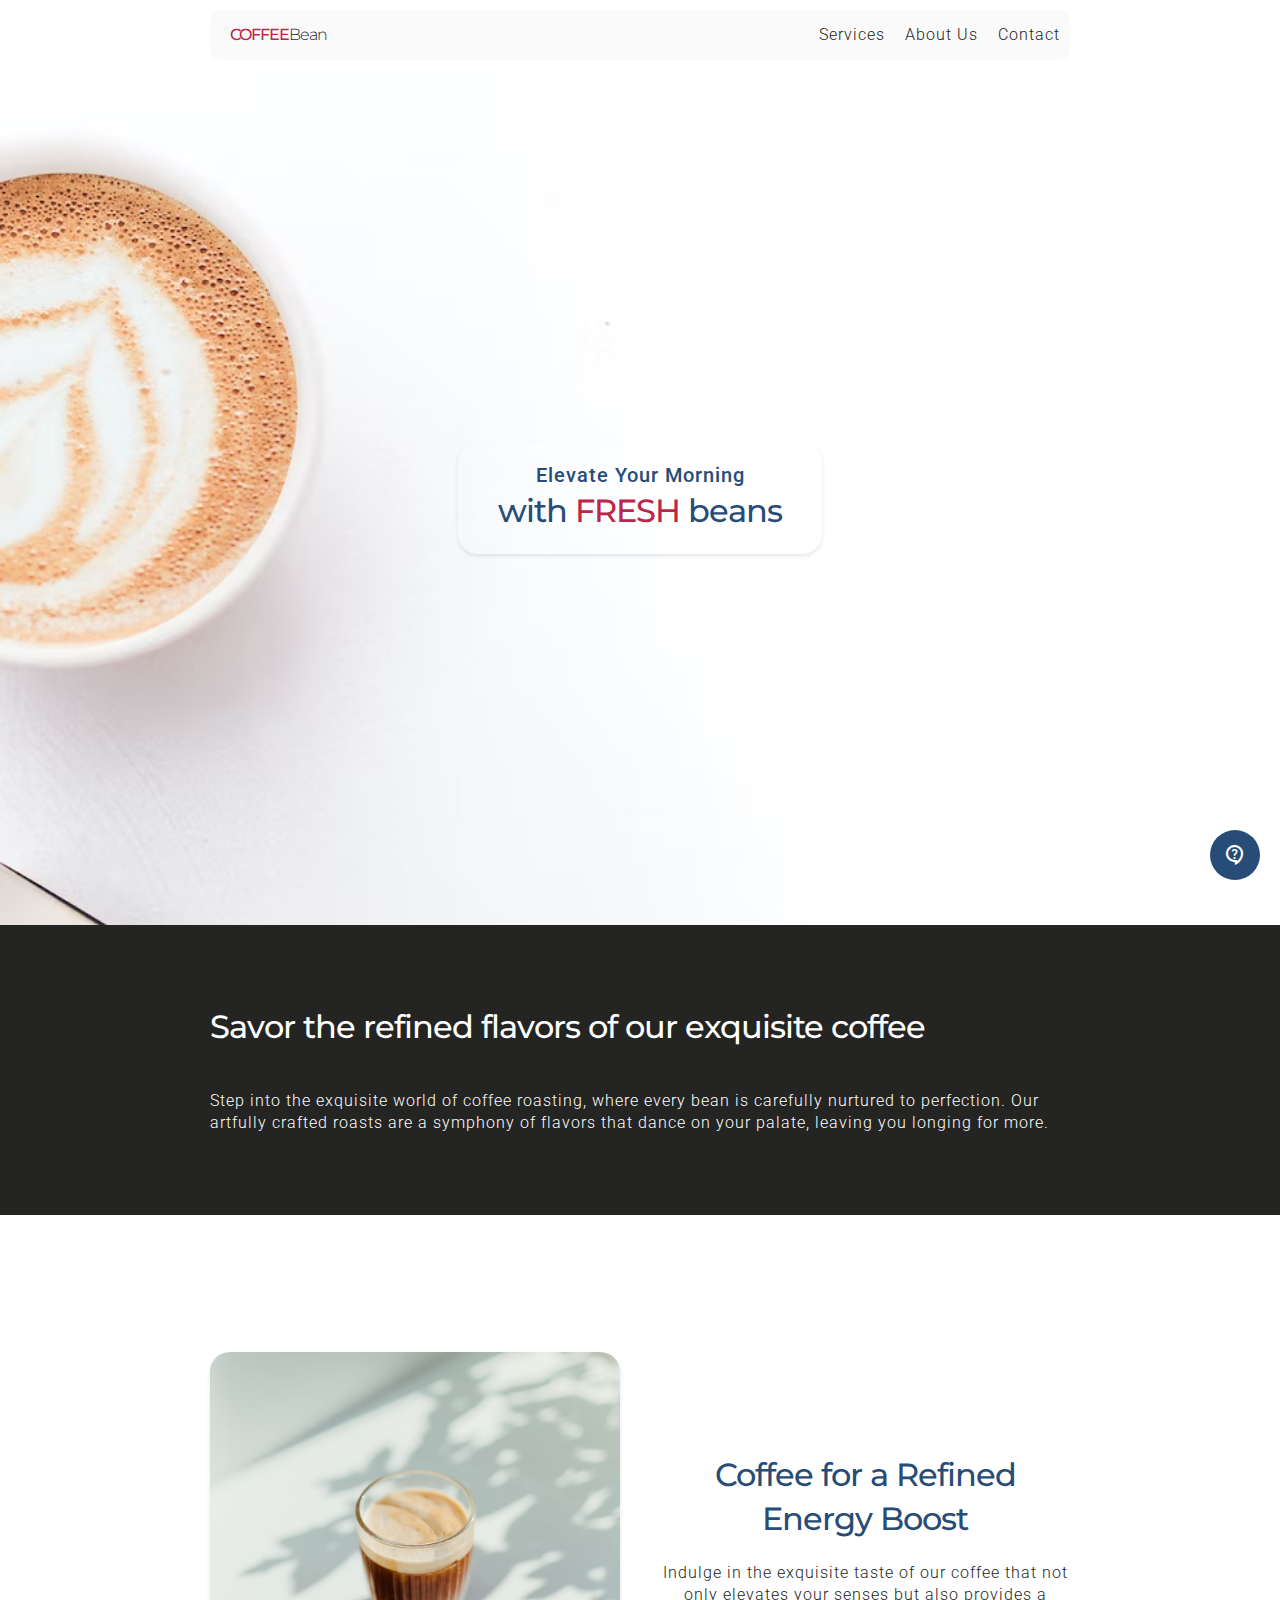
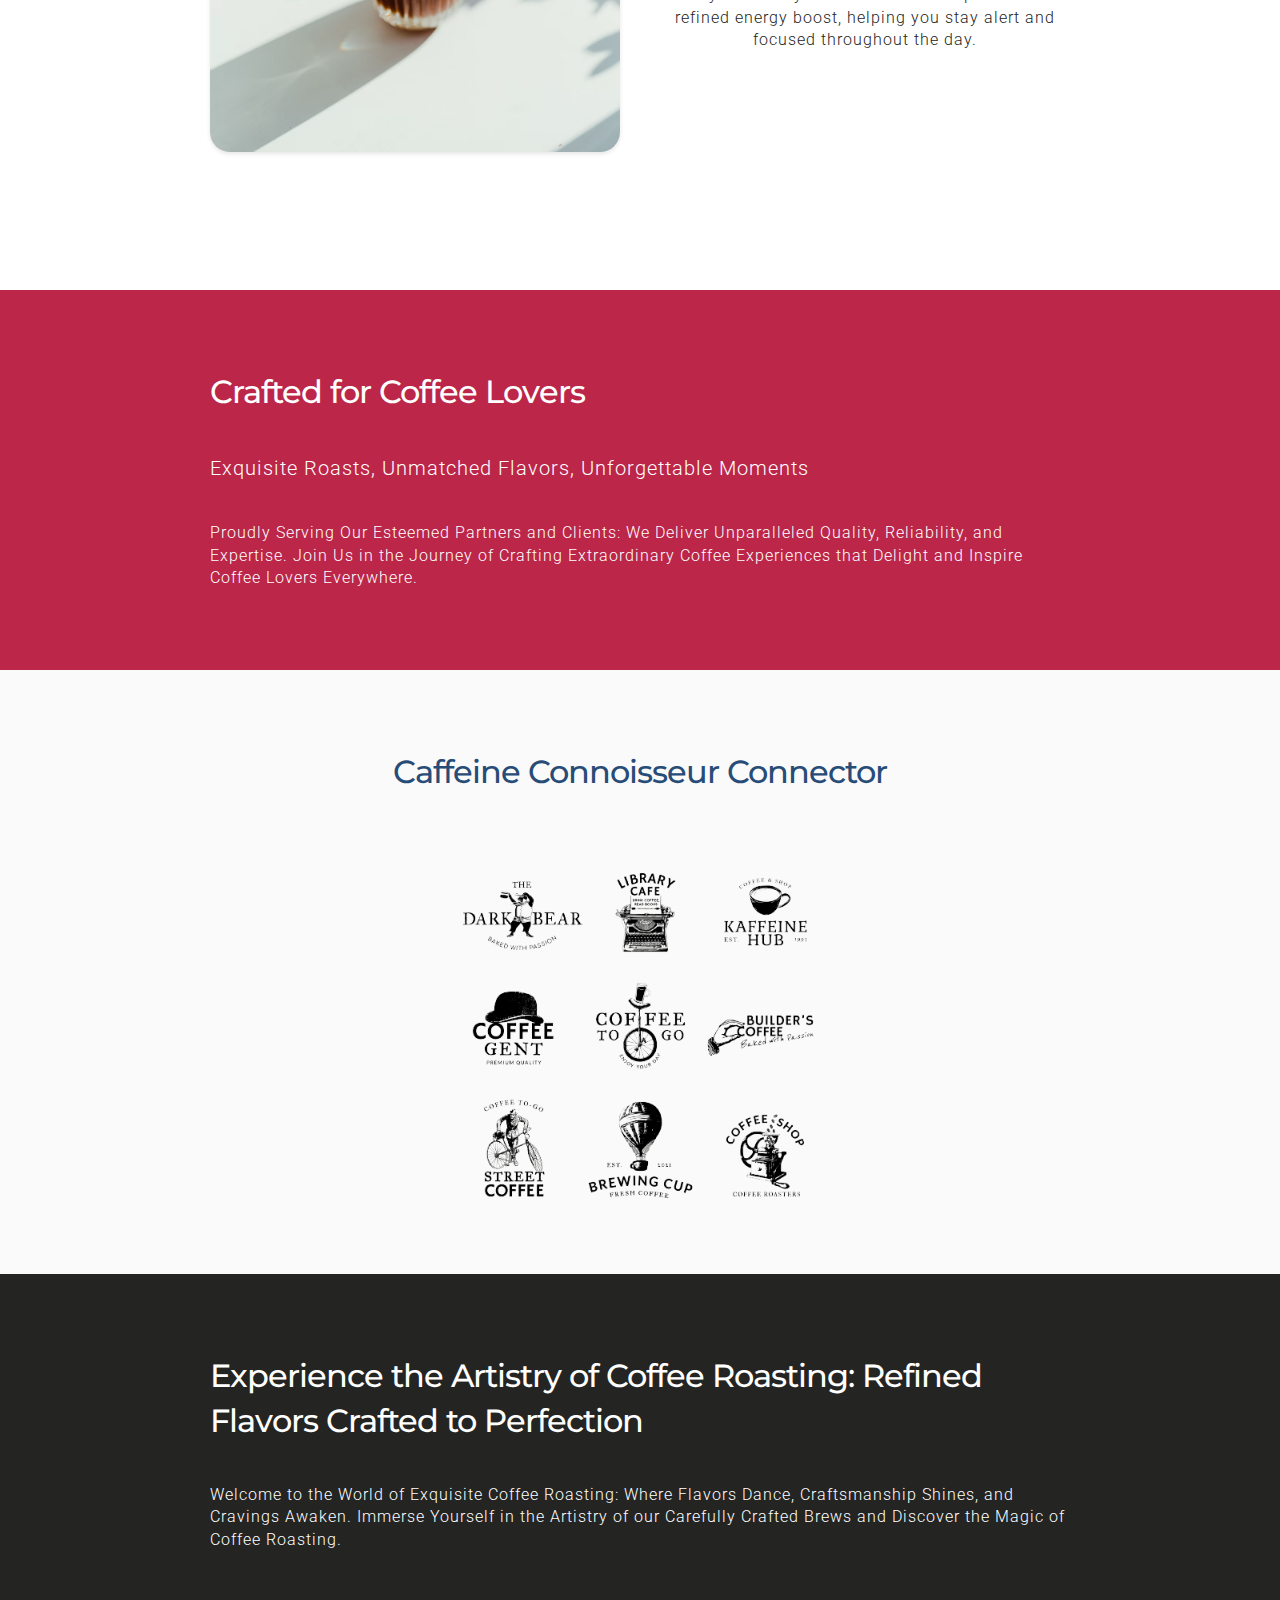
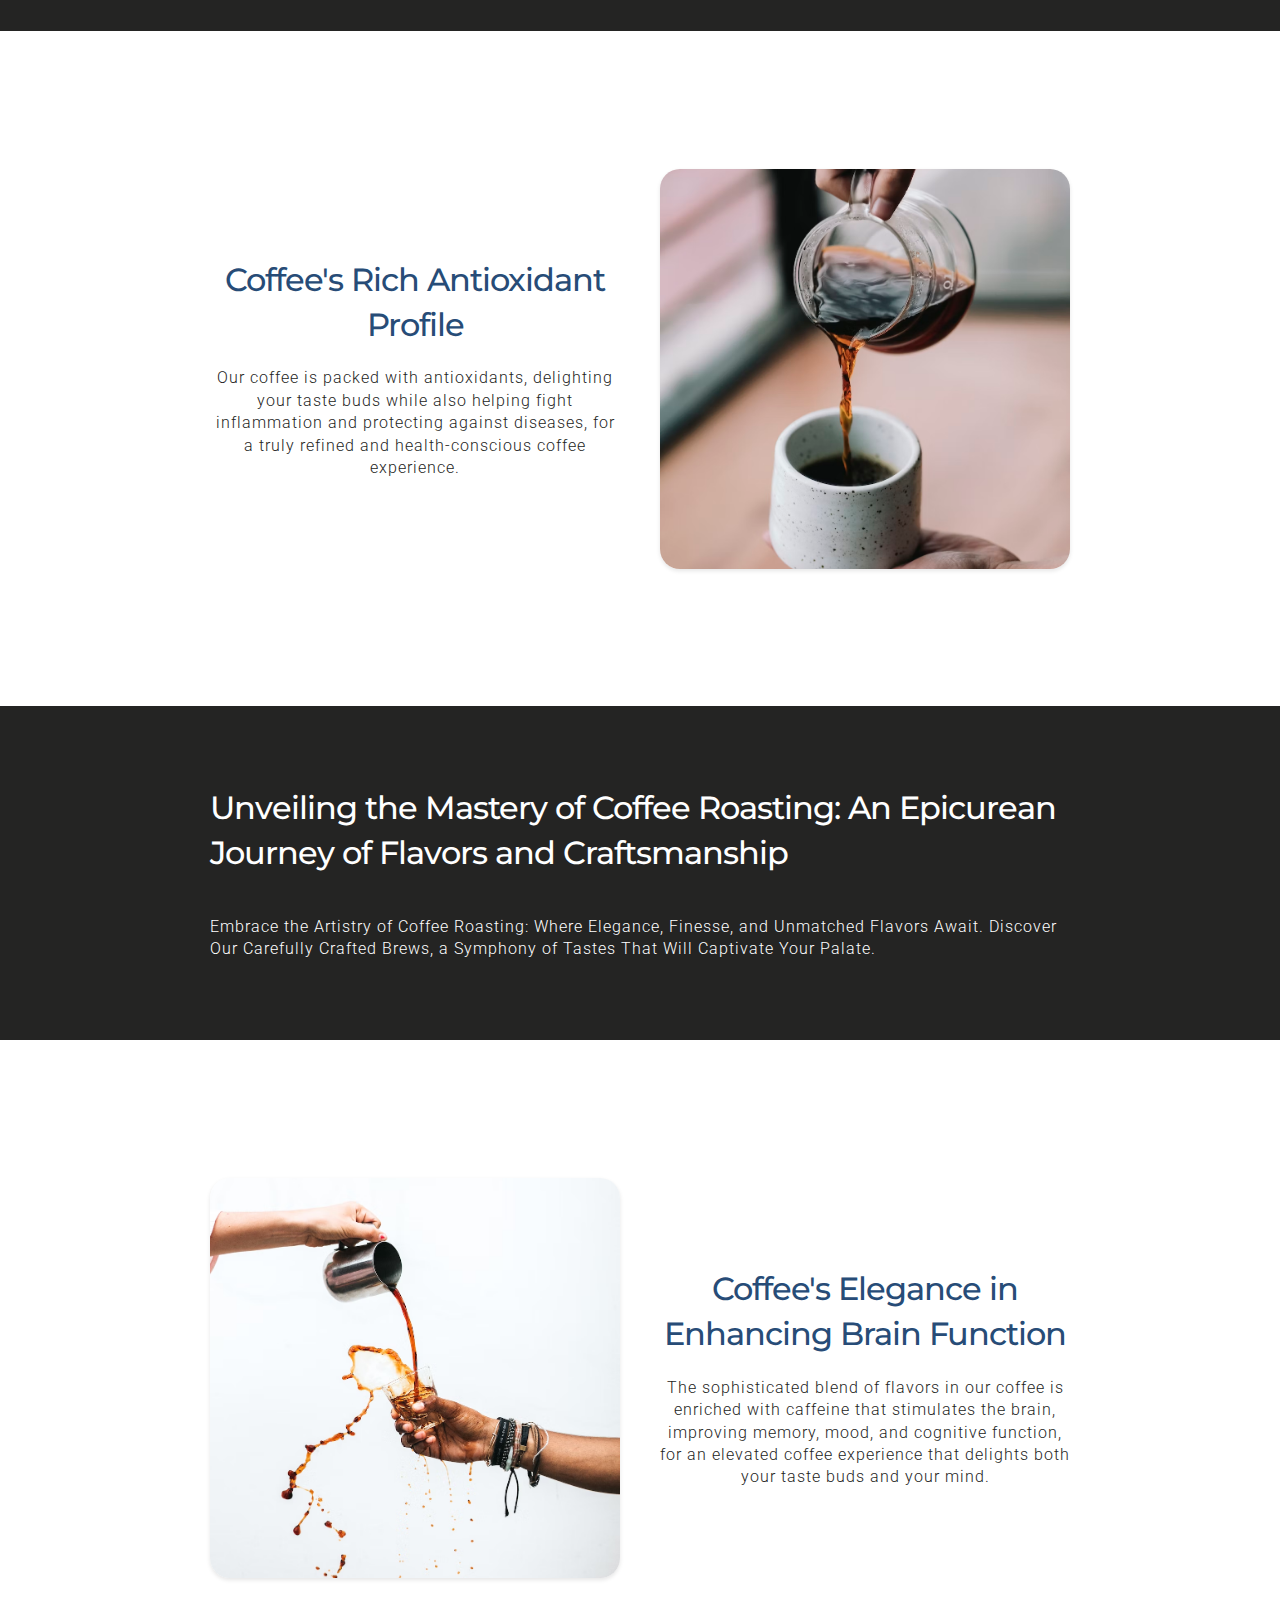
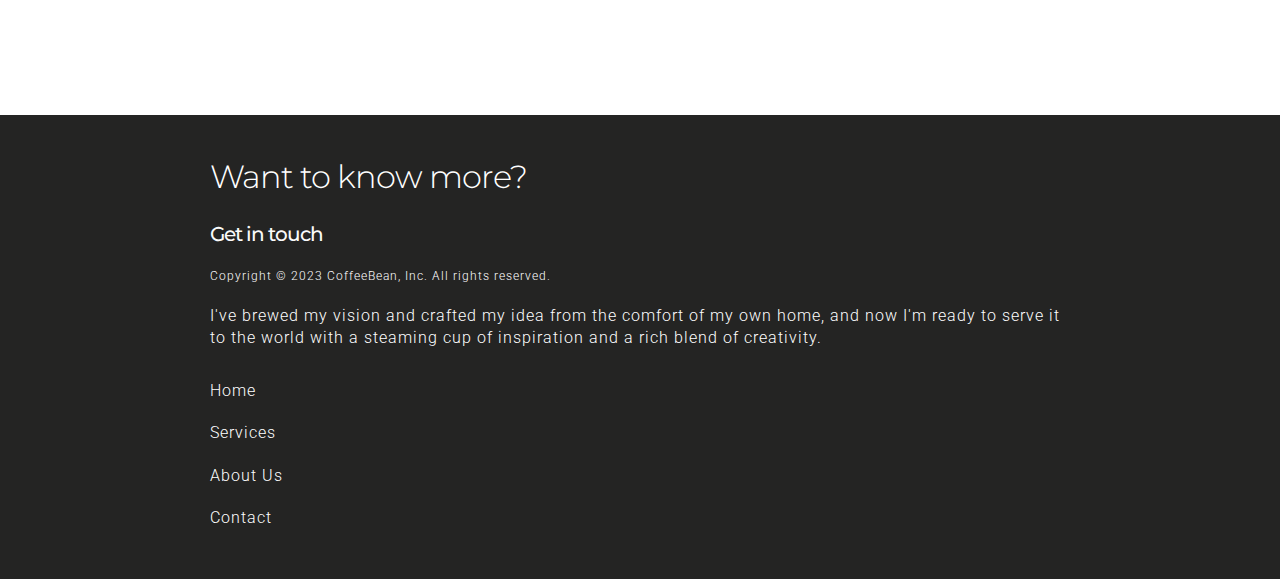
<file: index.html>
<!DOCTYPE html>
<html lang="en">
  <head>
    <meta charset="UTF-8" />
    <meta http-equiv="X-UA-Compatible" content="IE=edge" />
    <meta name="viewport" content="width=device-width, initial-scale=1.0" />
    <title>Home | CoffeeBean</title>
    <link rel="stylesheet" href="./assets/css/app.css" />
    <link
      rel="stylesheet"
      href="https://fonts.googleapis.com/css2?family=Material+Symbols+Outlined:opsz,wght,FILL,GRAD@48,400,0,0"
    />
  </head>
  <body class="font-body font-size-md bg-light color-black relative">
    <!-- Top Navigation - Sticky component -->
    <div class="w-100 bg-light nav-wrapper py-10">
      <div class="card relative h-100 max-width m-auto d-flex justify-between bg-white">
        <!-- TODO: replace this with a proper logo -->
        <a href="/" class="d-flex self-center pl-20 font-special font-size-xs">
          <h1><span class="color-warning uppercase bold">Coffee</span>Bean</h1>
        </a>
        <nav class="desktop-visible nav-container self-center">
          <ul class="nav-list d-flex flex-row">
            <li class="px-10"><a href="./services.html">Services</a></li>
            <li class="px-10"><a href="./about.html">About Us</a></li>
            <li class="px-10"><a href="./contact.html">Contact</a></li>
          </ul>
        </nav>
        <nav class="mobile-visible nav-container self-center">
          <details class="nav-toggle">
            <summary class="nav-toggle-button px-40">
              <span class="material-symbols-outlined">menu</span>
            </summary>
            <ul class="mobile-nav-list nav-list d-flex flex-col bg-white w-100">
              <li class="px-10 py-20 d-flex mr-auto gap-10">
                <span class="material-symbols-outlined">home</span>
                <a href="/">Home</a>
              </li>
              <li class="px-10 py-20 d-flex mr-auto gap-10">
                <span class="material-symbols-outlined">book</span>
                <a href="./services.html">Services</a>
              </li>
              <li class="px-10 py-20 d-flex mr-auto gap-10">
                <span class="material-symbols-outlined">book</span>
                <a href="./about.html">About Us</a>
              </li>
              <li class="px-10 py-20 d-flex mr-auto gap-10">
                <span class="material-symbols-outlined">contact_support</span>
                <a href="./contact.html">Contact</a>
              </li>
            </ul>
          </details>
        </nav>
      </div>
    </div>
    <!-- End of Top Navigation - Sticky component -->

    <!-- bg banner with title -->
    <header class="bg-hero bg bg-position-center">
      <div class="h-100 d-flex">
        <div class="m-auto card-shadow px-40 py-20 backdrop-filter">
          <h1 class="color-accent text-center font-size-lg bold">Elevate Your Morning</h1>
          <h2 class="color-accent text-center font-size-xlg font-special bold">
            with <span class="color-warning uppercase">fresh</span> beans
          </h2>
        </div>
      </div>
    </header>
    <!-- End of bg banner with title -->

    <!-- Main -->
    <main class="w-100">
      <div class="d-flex flex-col">
        <section class="bg-black color-light py-40 section">
          <div class="max-width m-auto d-flex flex-col gap-40">
            <h3 class="font-special font-size-xlg pt-40 bold">
              Savor the refined flavors of our exquisite coffee
            </h3>
            <h4 class="font-size-md pb-40">
              Step into the exquisite world of coffee roasting, where every bean is carefully
              nurtured to perfection. Our artfully crafted roasts are a symphony of flavors that
              dance on your palate, leaving you longing for more.
            </h4>
          </div>
        </section>
        <section class="d-flex flex-col gap-20 justify-evenly section self-center vh-section">
          <div class="max-width m-auto d-flex flex-col flex-lg-row gap-40">
            <div class="bg bg-position-center flex-lg-1 photo-1"></div>
            <div class="separator mobile-visible">
              <div class="dot bg-accent"></div>
              <div class="dot bg-accent"></div>
              <div class="dot bg-accent"></div>
            </div>
            <div class="d-flex flex-col flex-lg-1 text-center gap-20 self-center">
              <h3 class="color-accent font-size-xlg font-special bold">
                Coffee for a Refined Energy Boost
              </h3>
              <p class="font-size-md">
                Indulge in the exquisite taste of our coffee that not only elevates your senses but
                also provides a refined energy boost, helping you stay alert and focused throughout
                the day.
              </p>
            </div>
          </div>
        </section>
        <section class="bg-warning color-light d-flex flex-col gap-20 py-40 w-100">
          <div class="max-width m-auto d-flex flex-col gap-40">
            <h3 class="font-special font-size-xlg pt-40 bold">Crafted for Coffee Lovers</h3>
            <h4 class="font-size-lg">Exquisite Roasts, Unmatched Flavors, Unforgettable Moments</h4>
            <p class="font-size-md pb-40">
              Proudly Serving Our Esteemed Partners and Clients: We Deliver Unparalleled Quality,
              Reliability, and Expertise. Join Us in the Journey of Crafting Extraordinary Coffee
              Experiences that Delight and Inspire Coffee Lovers Everywhere.
            </p>
          </div>
        </section>
        <section class="bg-white color-accent d-flex flex-col gap-20 py-40 w-100">
          <div class="max-width m-auto d-flex flex-col gap-40 text-center">
            <h3 class="font-special font-size-xlg pt-40 bold">Caffeine Connoisseur Connector</h3>
            <img class="partners-grid" src="./assets/images/partners.png" />
          </div>
        </section>
        <section class="bg-black color-light d-flex flex-col gap-20 py-40 w-100">
          <div class="max-width m-auto d-flex flex-col gap-40">
            <h3 class="font-special font-size-xlg pt-40 bold">
              Experience the Artistry of Coffee Roasting: Refined Flavors Crafted to Perfection
            </h3>
            <h4 class="font-size-md pb-40">
              Welcome to the World of Exquisite Coffee Roasting: Where Flavors Dance, Craftsmanship
              Shines, and Cravings Awaken. Immerse Yourself in the Artistry of our Carefully Crafted
              Brews and Discover the Magic of Coffee Roasting.
            </h4>
          </div>
        </section>
        <section class="d-flex flex-col gap-20 justify-evenly section self-center vh-section">
          <div class="flex-lg-row-reverse max-width m-auto d-flex flex-col flex-lg-row gap-40">
            <div class="bg bg-position-center flex-lg-1 photo-2"></div>
            <div class="separator mobile-visible">
              <div class="dot bg-accent"></div>
              <div class="dot bg-accent"></div>
              <div class="dot bg-accent"></div>
            </div>
            <div class="d-flex flex-col flex-lg-1 text-center gap-20 self-center">
              <h3 class="color-accent font-size-xlg font-special bold">
                Coffee's Rich Antioxidant Profile
              </h3>
              <p class="font-size-md">
                Our coffee is packed with antioxidants, delighting your taste buds while also
                helping fight inflammation and protecting against diseases, for a truly refined and
                health-conscious coffee experience.
              </p>
            </div>
          </div>
        </section>
        <section class="bg-black color-light d-flex flex-col gap-20 py-40 w-100">
          <div class="max-width m-auto d-flex flex-col gap-40">
            <h3 class="font-special font-size-xlg pt-40 bold">
              Unveiling the Mastery of Coffee Roasting: An Epicurean Journey of Flavors and
              Craftsmanship
            </h3>
            <h4 class="font-size-md pb-40">
              Embrace the Artistry of Coffee Roasting: Where Elegance, Finesse, and Unmatched
              Flavors Await. Discover Our Carefully Crafted Brews, a Symphony of Tastes That Will
              Captivate Your Palate.
            </h4>
          </div>
        </section>
        <section class="d-flex flex-col gap-20 justify-evenly section self-center vh-section">
          <div class="max-width m-auto d-flex flex-col flex-lg-row gap-40">
            <div class="bg bg-position-center flex-lg-1 photo-3"></div>
            <div class="separator mobile-visible">
              <div class="dot bg-accent"></div>
              <div class="dot bg-accent"></div>
              <div class="dot bg-accent"></div>
            </div>
            <div class="d-flex flex-col flex-lg-1 text-center gap-20 self-center">
              <h3 class="color-accent font-size-xlg font-special bold">
                Coffee's Elegance in Enhancing Brain Function
              </h3>
              <p class="font-size-md">
                The sophisticated blend of flavors in our coffee is enriched with caffeine that
                stimulates the brain, improving memory, mood, and cognitive function, for an
                elevated coffee experience that delights both your taste buds and your mind.
              </p>
            </div>
          </div>
        </section>
      </div>
    </main>
    <!-- End of Main -->

    <!-- Footer -->
    <footer>
      <div class="section bg-black color-light py-40">
        <div class="max-width m-auto d-flex flex-col gap-20 font-size-md color-light">
          <h4 class="font-size-xlg color-light font-special">Want to know more?</h4>
          <a href="/"><h5 class="font-size-lg color-white font-special bold">Get in touch</h5></a>
          <p class="font-size-sm">Copyright © 2023 CoffeeBean, Inc. All rights reserved.</p>
          <p>
            I've brewed my vision and crafted my idea from the comfort of my own home, and now I'm
            ready to serve it to the world with a steaming cup of inspiration and a rich blend of
            creativity.
          </p>
          <ul class="footer-list d-flex flex-col flex-wrap">
            <li class="py-10"><a href="./">Home</a></li>
            <li class="py-10"><a href="./services.html">Services</a></li>
            <li class="py-10"><a href="./about.html">About Us</a></li>
            <li class="py-10"><a href="./contact.html">Contact</a></li>
          </ul>
        </div>
      </div>
    </footer>
    <!-- End of Footer -->

    <div class="chat bg-accent color-light">
      <span class="material-symbols-outlined">contact_support</span>
    </div>
  </body>
</html>
</file>
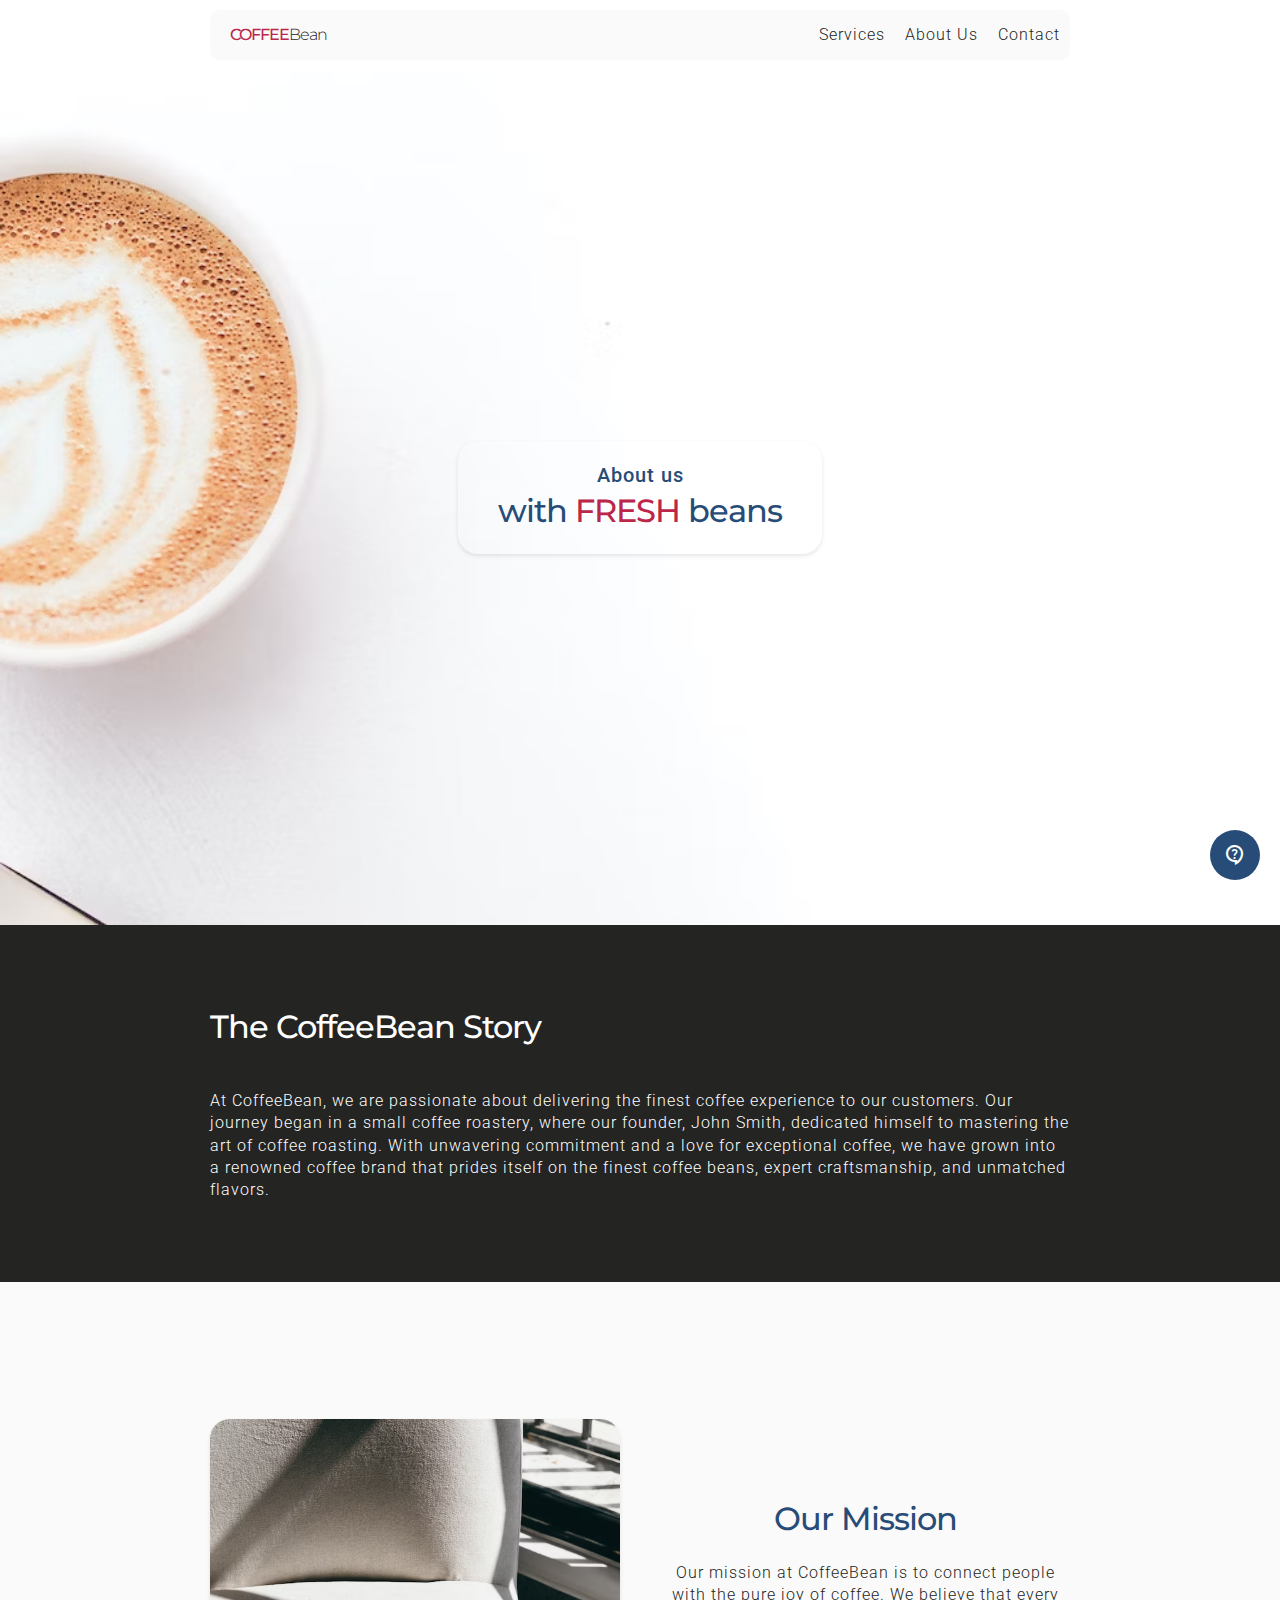
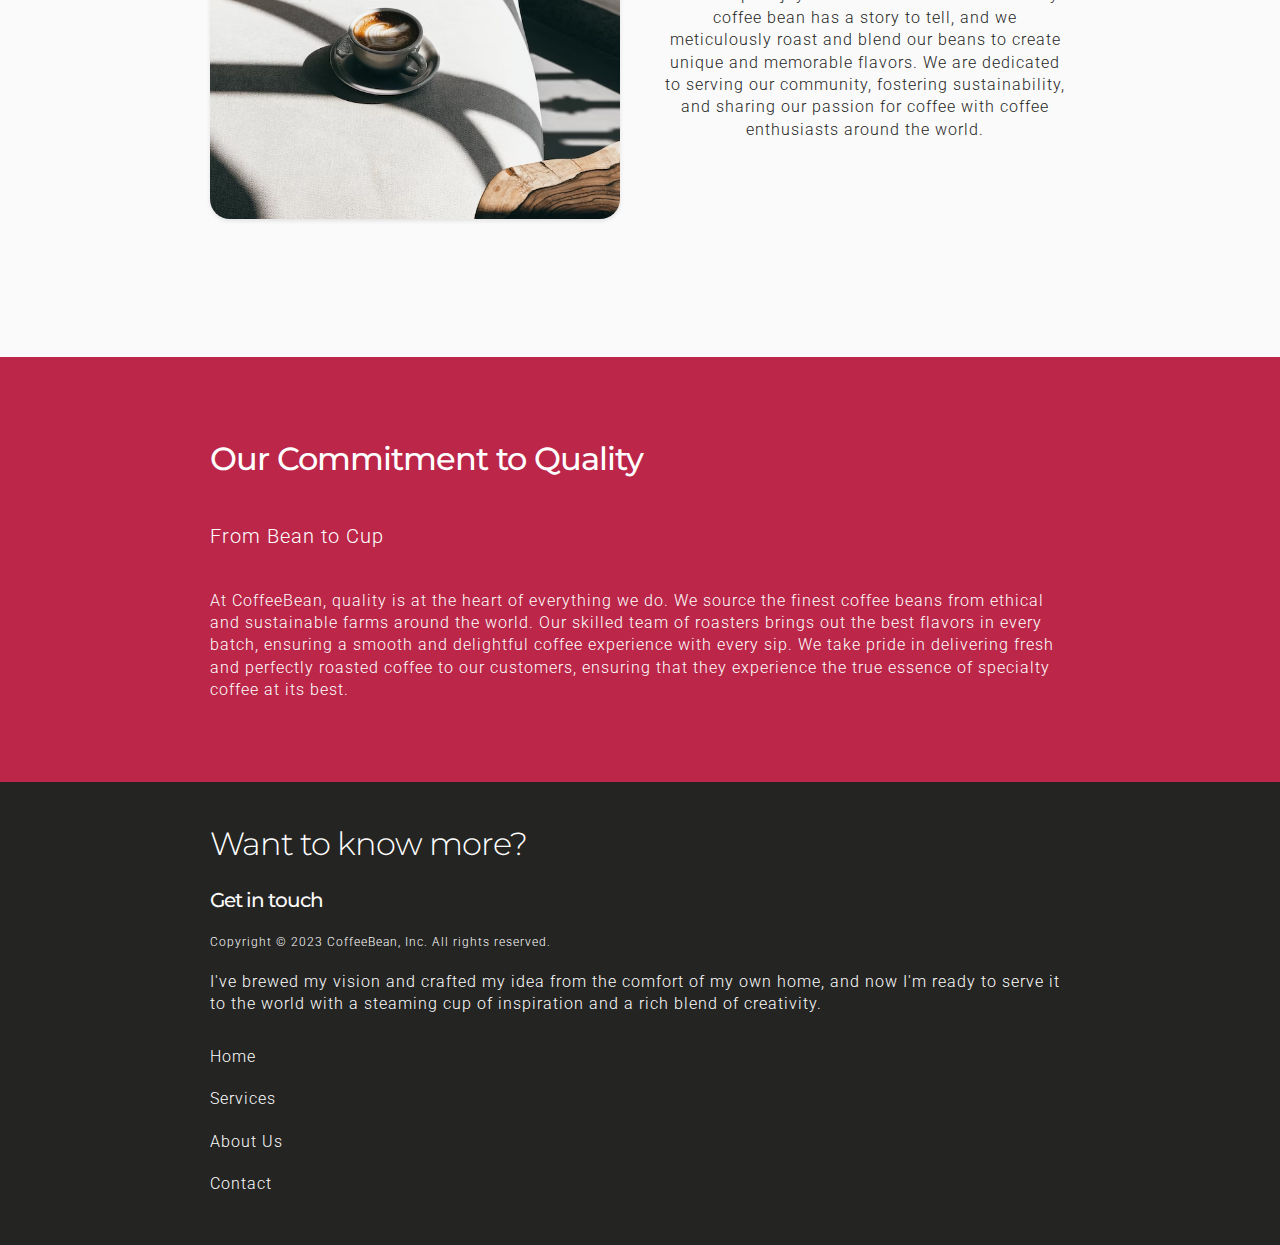
<file: about.html>
<!DOCTYPE html>
<html lang="en">
  <head>
    <meta charset="UTF-8" />
    <meta http-equiv="X-UA-Compatible" content="IE=edge" />
    <meta name="viewport" content="width=device-width, initial-scale=1.0" />
    <title>About us | CoffeeBean</title>
    <link rel="stylesheet" href="./assets/css/app.css" />
    <link
      rel="stylesheet"
      href="https://fonts.googleapis.com/css2?family=Material+Symbols+Outlined:opsz,wght,FILL,GRAD@48,400,0,0"
    />
  </head>
  <body class="font-body font-size-md bg-white color-black relative">
    <!-- Top Navigation - Sticky component -->
    <div class="w-100 bg-light nav-wrapper py-10">
      <div class="card relative h-100 max-width m-auto d-flex justify-between bg-white">
        <!-- TODO: replace this with a proper logo -->
        <a href="/" class="d-flex self-center pl-20 font-special font-size-xs">
          <h1><span class="color-warning uppercase bold">Coffee</span>Bean</h1>
        </a>
        <nav class="desktop-visible nav-container self-center">
          <ul class="nav-list d-flex flex-row">
            <li class="px-10"><a href="./services.html">Services</a></li>
            <li class="px-10"><a href="./about.html">About Us</a></li>
            <li class="px-10"><a href="./contact.html">Contact</a></li>
          </ul>
        </nav>
        <nav class="mobile-visible nav-container self-center">
          <details class="nav-toggle">
            <summary class="nav-toggle-button px-40">
              <span class="material-symbols-outlined">menu</span>
            </summary>
            <ul class="mobile-nav-list nav-list d-flex flex-col bg-white w-100">
              <li class="px-10 py-20 d-flex mr-auto gap-10">
                <span class="material-symbols-outlined">home</span>
                <a href="/">Home</a>
              </li>
              <li class="px-10 py-20 d-flex mr-auto gap-10">
                <span class="material-symbols-outlined">book</span>
                <a href="./services.html">Services</a>
              </li>
              <li class="px-10 py-20 d-flex mr-auto gap-10">
                <span class="material-symbols-outlined">book</span>
                <a href="./about.html">About Us</a>
              </li>
              <li class="px-10 py-20 d-flex mr-auto gap-10">
                <span class="material-symbols-outlined">contact_support</span>
                <a href="./contact.html">Contact</a>
              </li>
            </ul>
          </details>
        </nav>
      </div>
    </div>
    <!-- End of Top Navigation - Sticky component -->

    <!-- bg banner with title -->
    <header class="bg-hero bg bg-position-center">
      <div class="h-100 d-flex">
        <div class="m-auto card-shadow px-40 py-20 backdrop-filter">
          <h1 class="color-accent text-center font-size-lg bold">About us</h1>
          <h2 class="color-accent text-center font-size-xlg font-special bold">
            with <span class="color-warning uppercase">fresh</span> beans
          </h2>
        </div>
      </div>
    </header>
    <!-- End of bg banner with title -->

    <!-- Main -->
    <main class="w-100">
      <div class="d-flex flex-col">
        <section class="bg-black color-light py-40 section">
          <div class="max-width m-auto d-flex flex-col gap-40">
            <h3 class="font-special font-size-xlg pt-40 bold">The CoffeeBean Story</h3>
            <h4 class="font-size-md pb-40">
              At CoffeeBean, we are passionate about delivering the finest coffee experience to our
              customers. Our journey began in a small coffee roastery, where our founder, John
              Smith, dedicated himself to mastering the art of coffee roasting. With unwavering
              commitment and a love for exceptional coffee, we have grown into a renowned coffee
              brand that prides itself on the finest coffee beans, expert craftsmanship, and
              unmatched flavors.
            </h4>
          </div>
        </section>
        <section class="d-flex flex-col gap-20 justify-evenly section self-center vh-section">
          <div class="max-width m-auto d-flex flex-col flex-lg-row gap-40">
            <div class="bg bg-position-center flex-lg-1 photo-4"></div>
            <div class="separator mobile-visible">
              <div class="dot bg-accent"></div>
              <div class="dot bg-accent"></div>
              <div class="dot bg-accent"></div>
            </div>
            <div class="d-flex flex-col flex-lg-1 text-center gap-20 self-center">
              <h3 class="color-accent font-size-xlg font-special bold">Our Mission</h3>
              <p class="font-size-md">
                Our mission at CoffeeBean is to connect people with the pure joy of coffee. We
                believe that every coffee bean has a story to tell, and we meticulously roast and
                blend our beans to create unique and memorable flavors. We are dedicated to serving
                our community, fostering sustainability, and sharing our passion for coffee with
                coffee enthusiasts around the world.
              </p>
            </div>
          </div>
        </section>
        <section class="bg-warning color-light d-flex flex-col gap-20 py-40 w-100">
          <div class="max-width m-auto d-flex flex-col gap-40">
            <h3 class="font-special font-size-xlg pt-40 bold">Our Commitment to Quality</h3>
            <h4 class="font-size-lg">From Bean to Cup</h4>
            <p class="font-size-md pb-40">
              At CoffeeBean, quality is at the heart of everything we do. We source the finest
              coffee beans from ethical and sustainable farms around the world. Our skilled team of
              roasters brings out the best flavors in every batch, ensuring a smooth and delightful
              coffee experience with every sip. We take pride in delivering fresh and perfectly
              roasted coffee to our customers, ensuring that they experience the true essence of
              specialty coffee at its best.
            </p>
          </div>
        </section>
      </div>
    </main>
    <!-- End of Main -->

    <!-- Footer -->
    <footer>
      <div class="section bg-black color-light py-40">
        <div class="max-width m-auto d-flex flex-col gap-20 font-size-md color-light">
          <h4 class="font-size-xlg color-light font-special">Want to know more?</h4>
          <a href="/"><h5 class="font-size-lg color-white font-special bold">Get in touch</h5></a>
          <p class="font-size-sm">Copyright © 2023 CoffeeBean, Inc. All rights reserved.</p>
          <p>
            I've brewed my vision and crafted my idea from the comfort of my own home, and now I'm
            ready to serve it to the world with a steaming cup of inspiration and a rich blend of
            creativity.
          </p>
          <ul class="footer-list d-flex flex-col flex-wrap">
            <li class="py-10"><a href="./">Home</a></li>
            <li class="py-10"><a href="./services.html">Services</a></li>
            <li class="py-10"><a href="./about.html">About Us</a></li>
            <li class="py-10"><a href="./contact.html">Contact</a></li>
          </ul>
        </div>
      </div>
    </footer>
    <!-- End of Footer -->

    <div class="chat bg-accent color-light">
      <span class="material-symbols-outlined">contact_support</span>
    </div>
  </body>
</html>
</file>
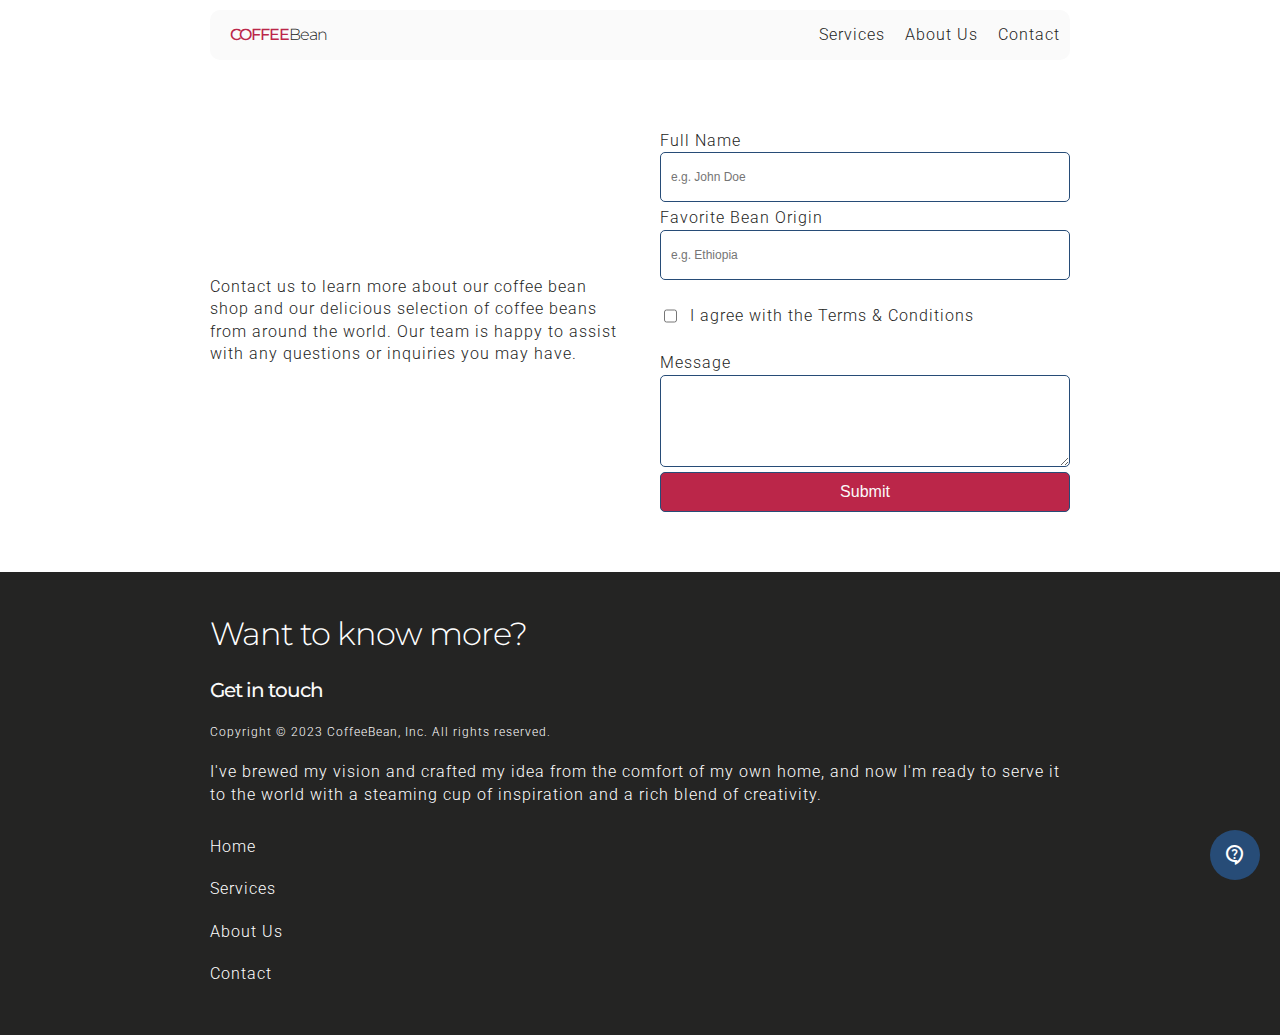
<file: contact.html>
<!DOCTYPE html>
<html lang="en">
  <head>
    <meta charset="UTF-8" />
    <meta http-equiv="X-UA-Compatible" content="IE=edge" />
    <meta name="viewport" content="width=device-width, initial-scale=1.0" />
    <title>Contact | CoffeeBean</title>
    <link rel="stylesheet" href="./assets/css/app.css" />
    <link
      rel="stylesheet"
      href="https://fonts.googleapis.com/css2?family=Material+Symbols+Outlined:opsz,wght,FILL,GRAD@48,400,0,0"
    />
  </head>
  <body class="font-body font-size-md bg-light color-black relative">
    <!-- Top Navigation - Sticky component -->
    <div class="w-100 bg-light nav-wrapper py-10">
      <div class="card relative h-100 max-width m-auto d-flex justify-between bg-white">
        <!-- TODO: replace this with a proper logo -->
        <a href="/" class="d-flex self-center pl-20 font-special font-size-xs">
          <h1><span class="color-warning uppercase bold">Coffee</span>Bean</h1>
        </a>
        <nav class="desktop-visible nav-container self-center">
          <ul class="nav-list d-flex flex-row">
            <li class="px-10"><a href="./services.html">Services</a></li>
            <li class="px-10"><a href="./about.html">About Us</a></li>
            <li class="px-10"><a href="./contact.html">Contact</a></li>
          </ul>
        </nav>
        <nav class="mobile-visible nav-container self-center">
          <details class="nav-toggle">
            <summary class="nav-toggle-button px-40">
              <span class="material-symbols-outlined">menu</span>
            </summary>
            <ul class="mobile-nav-list nav-list d-flex flex-col bg-white w-100">
              <li class="px-10 py-20 d-flex mr-auto gap-10">
                <span class="material-symbols-outlined">home</span>
                <a href="/">Home</a>
              </li>
              <li class="px-10 py-20 d-flex mr-auto gap-10">
                <span class="material-symbols-outlined">book</span>
                <a href="./services.html">Services</a>
              </li>
              <li class="px-10 py-20 d-flex mr-auto gap-10">
                <span class="material-symbols-outlined">book</span>
                <a href="./about.html">About Us</a>
              </li>
              <li class="px-10 py-20 d-flex mr-auto gap-10">
                <span class="material-symbols-outlined">contact_support</span>
                <a href="./contact.html">Contact</a>
              </li>
            </ul>
          </details>
        </nav>
      </div>
    </div>
    <!-- End of Top Navigation - Sticky component -->

    <!-- Main -->
    <main class="w-100">
      <div class="d-flex flex-col">
        <section class="color-black py-40 section">
          <div class="max-width m-auto d-flex flex-row gap-40">
            <div class="w-md-50 m-auto d-flex flex-col">
              <p>
                Contact us to learn more about our coffee bean shop and our delicious selection of
                coffee beans from around the world. Our team is happy to assist with any questions
                or inquiries you may have.
              </p>
            </div>
            <div class="w-md-50 m-auto d-flex flex-col">
              <form class="form-group flex-col d-flex">
                <div class="d-flex flex-col">
                  <label class="font-size-md" for="full-name">Full Name</label>
                  <input
                    type="text"
                    class="form-control font-size-sm"
                    id="full-name"
                    placeholder="e.g. John Doe"
                  />
                </div>
                <div class="d-flex flex-col">
                  <label class="font-size-md" for="favorite-origin">Favorite Bean Origin</label>
                  <input
                    type="text"
                    class="form-control font-size-sm"
                    id="favorite-origin"
                    placeholder="e.g. Ethiopia"
                  />
                </div>
                <div class="d-flex flex-row my-20">
                  <input class="form-control" type="checkbox" id="terms-and-conditions" />
                  <label class="font-size-md ml-10" class="" for="terms-and-conditions">
                    I agree with the <a class="link" href="#">Terms & Conditions</a>
                  </label>
                </div>
                <div class="d-flex flex-col">
                  <label class="font-size-md" for="your-message">Message</label>
                  <textarea class="form-control" id="your-message" rows="3"></textarea>
                </div>
                <button type="submit" class="btn btn-lg font-size-md btn-outline-dark color-black">
                  Submit
                </button>
              </form>
            </div>
          </div>
        </section>
      </div>
    </main>
    <!-- End of Main -->

    <!-- Footer -->
    <footer>
      <div class="section bg-black color-light py-40">
        <div class="max-width m-auto d-flex flex-col gap-20 font-size-md color-light">
          <h4 class="font-size-xlg color-light font-special">Want to know more?</h4>
          <a href="/"><h5 class="font-size-lg color-white font-special bold">Get in touch</h5></a>
          <p class="font-size-sm">Copyright © 2023 CoffeeBean, Inc. All rights reserved.</p>
          <p>
            I've brewed my vision and crafted my idea from the comfort of my own home, and now I'm
            ready to serve it to the world with a steaming cup of inspiration and a rich blend of
            creativity.
          </p>
          <ul class="footer-list d-flex flex-col flex-wrap">
            <li class="py-10"><a href="./">Home</a></li>
            <li class="py-10"><a href="./services.html">Services</a></li>
            <li class="py-10"><a href="./about.html">About Us</a></li>
            <li class="py-10"><a href="./contact.html">Contact</a></li>
          </ul>
        </div>
      </div>
    </footer>
    <!-- End of Footer -->

    <div class="chat bg-accent color-light">
      <span class="material-symbols-outlined">contact_support</span>
    </div>
  </body>
</html>
</file>
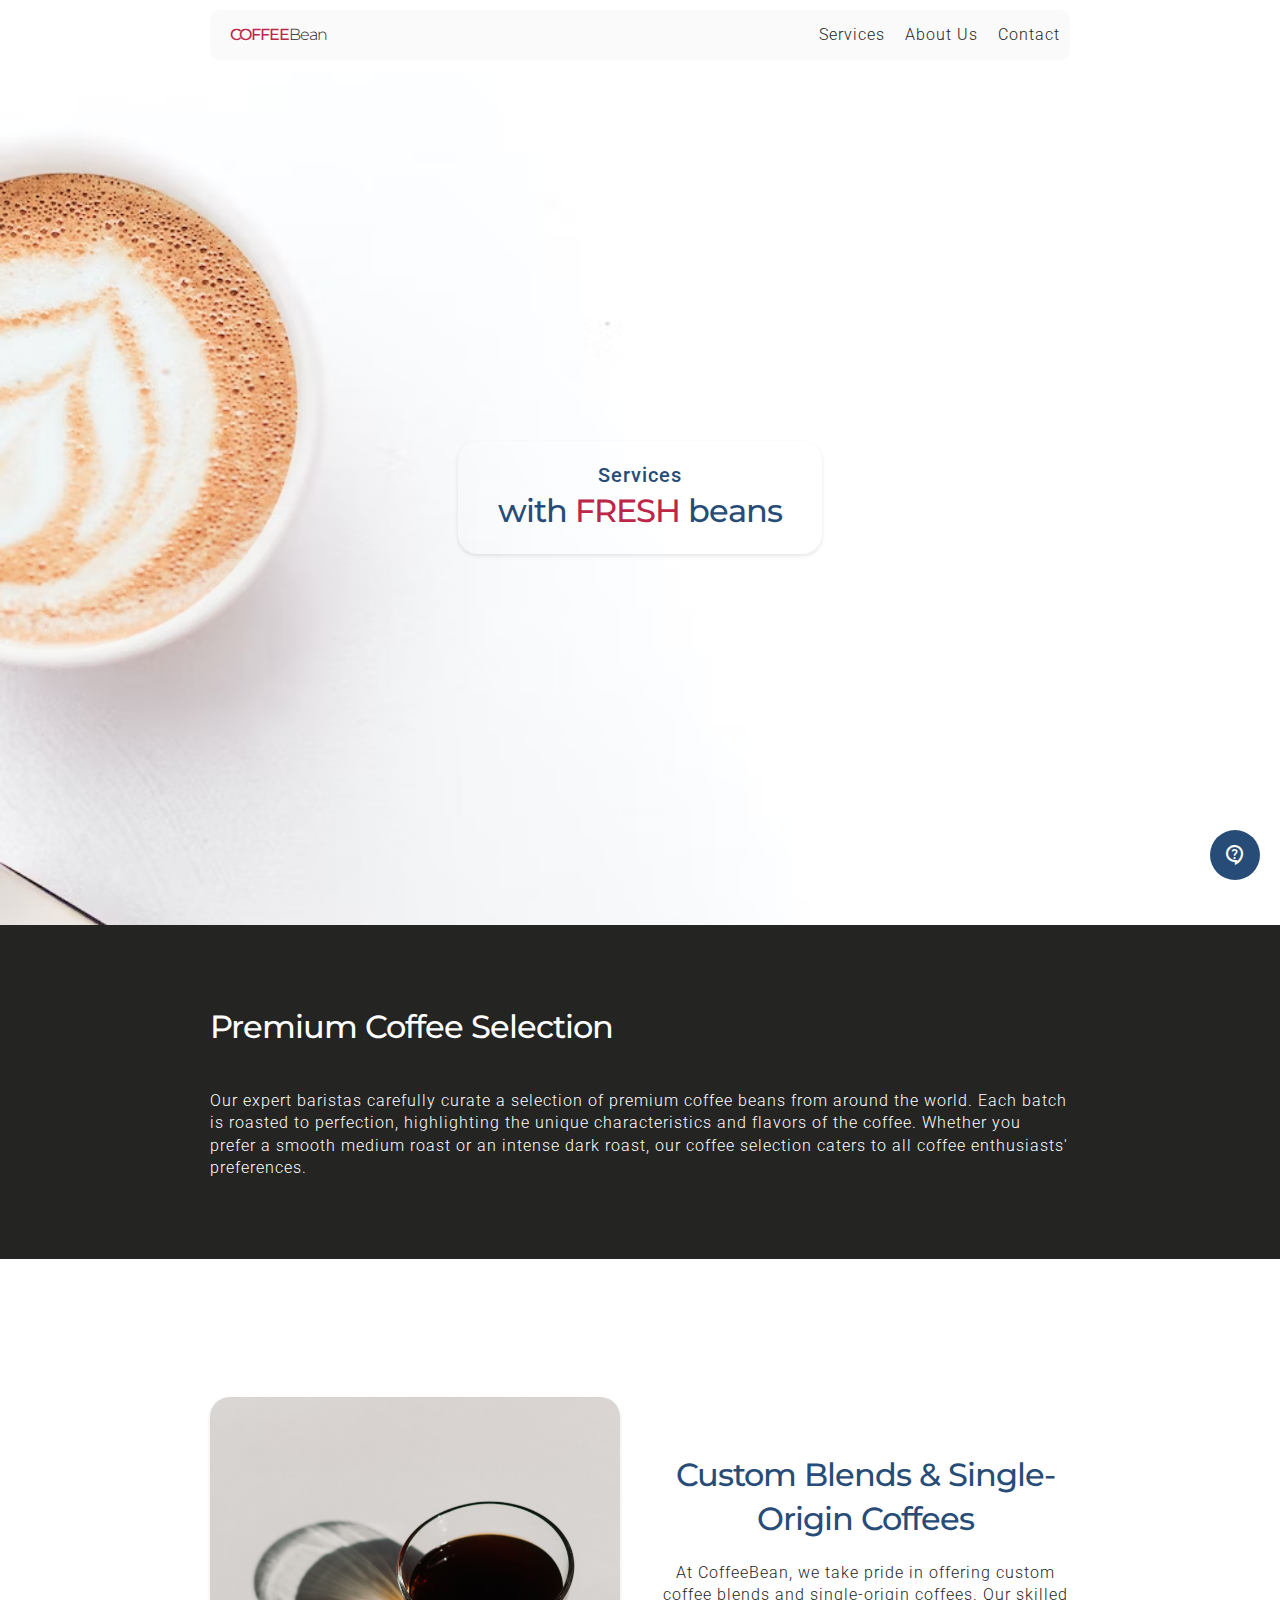
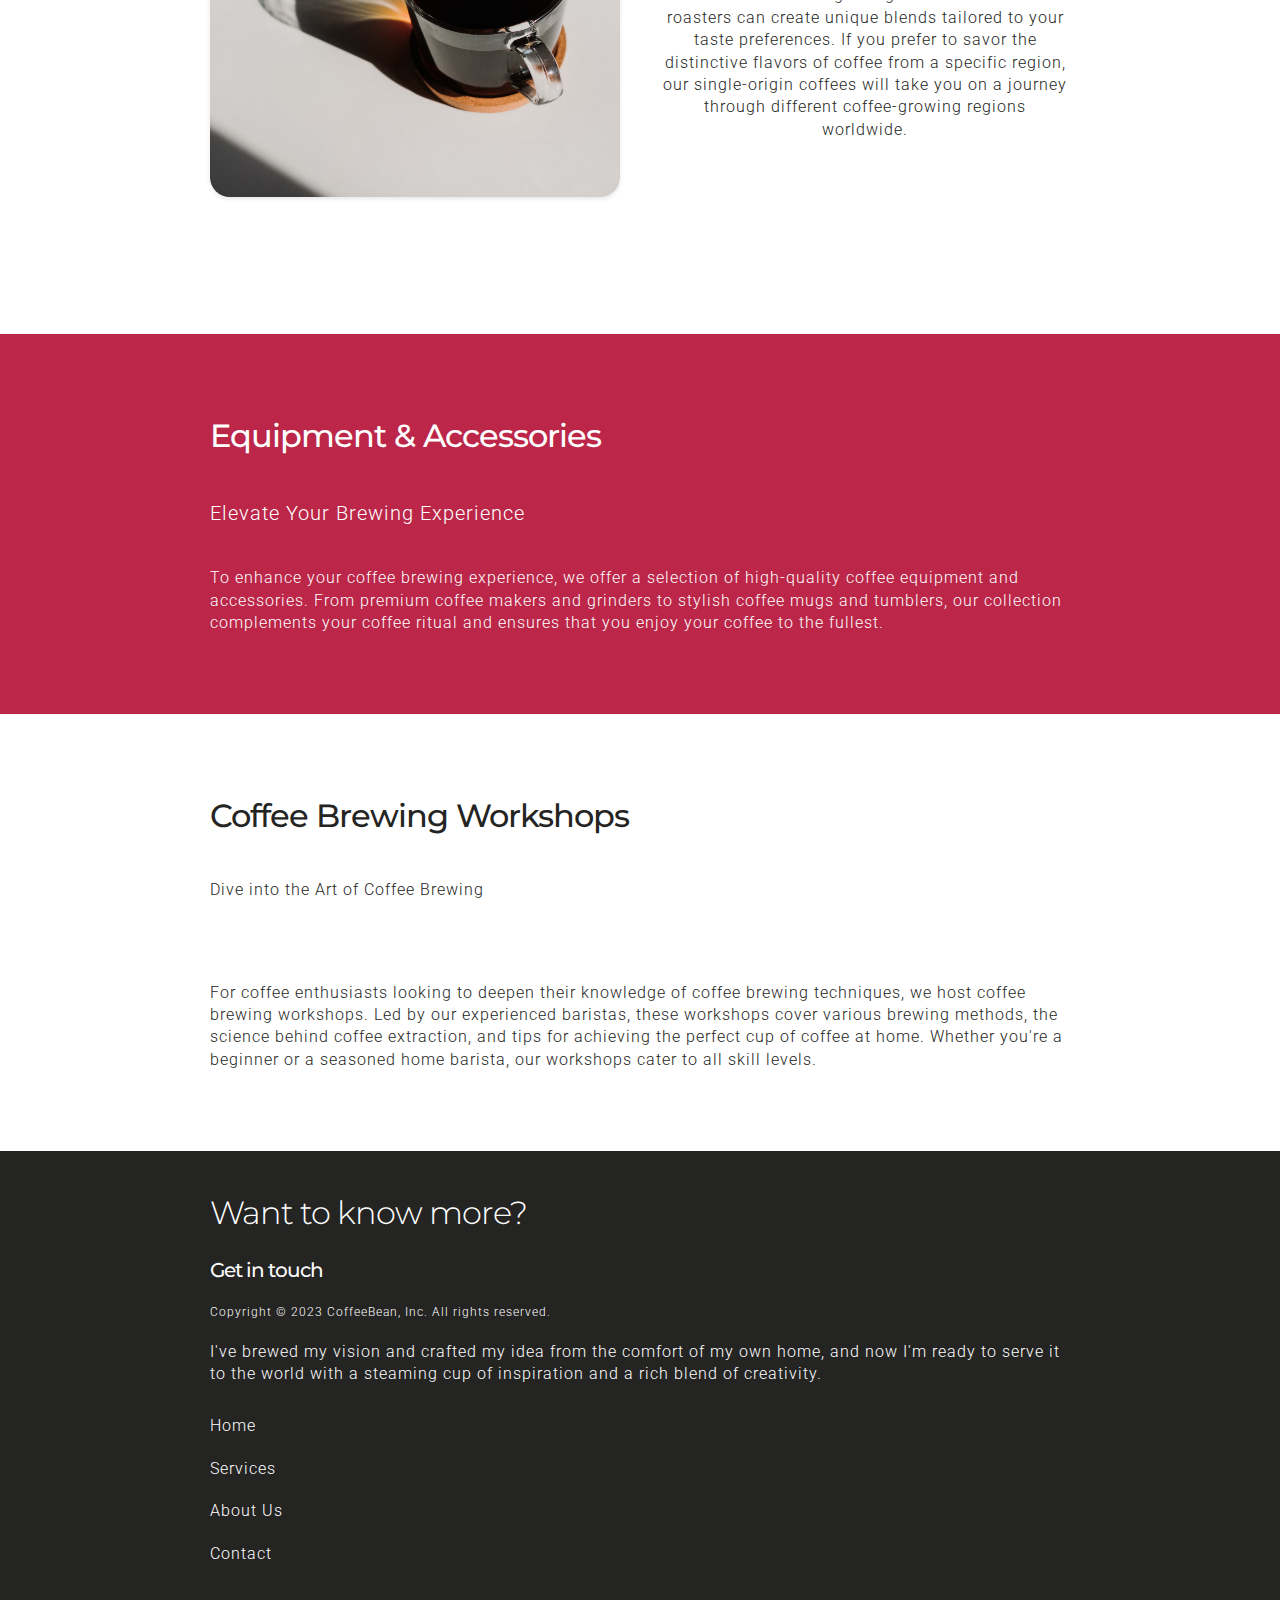
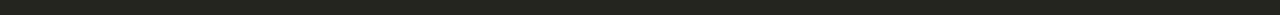
<file: services.html>
<!DOCTYPE html>
<html lang="en">
  <head>
    <meta charset="UTF-8" />
    <meta http-equiv="X-UA-Compatible" content="IE=edge" />
    <meta name="viewport" content="width=device-width, initial-scale=1.0" />
    <title>Services | CoffeeBean</title>
    <link rel="stylesheet" href="./assets/css/app.css" />
    <link
      rel="stylesheet"
      href="https://fonts.googleapis.com/css2?family=Material+Symbols+Outlined:opsz,wght,FILL,GRAD@48,400,0,0"
    />
  </head>
  <body class="font-body font-size-md bg-light color-black relative">
    <!-- Top Navigation - Sticky component -->
    <div class="w-100 bg-light nav-wrapper py-10">
      <div class="card relative h-100 max-width m-auto d-flex justify-between bg-white">
        <!-- TODO: replace this with a proper logo -->
        <a href="/" class="d-flex self-center pl-20 font-special font-size-xs">
          <h1><span class="color-warning uppercase bold">Coffee</span>Bean</h1>
        </a>
        <nav class="desktop-visible nav-container self-center">
          <ul class="nav-list d-flex flex-row">
            <li class="px-10"><a href="./services.html">Services</a></li>
            <li class="px-10"><a href="./about.html">About Us</a></li>
            <li class="px-10"><a href="./contact.html">Contact</a></li>
          </ul>
        </nav>
        <nav class="mobile-visible nav-container self-center">
          <details class="nav-toggle">
            <summary class="nav-toggle-button px-40">
              <span class="material-symbols-outlined">menu</span>
            </summary>
            <ul class="mobile-nav-list nav-list d-flex flex-col bg-white w-100">
              <li class="px-10 py-20 d-flex mr-auto gap-10">
                <span class="material-symbols-outlined">home</span>
                <a href="./">Home</a>
              </li>
              <li class="px-10 py-20 d-flex mr-auto gap-10">
                <span class="material-symbols-outlined">book</span>
                <a href="./about.html">About Us</a>
              </li>
              <li class="px-10 py-20 d-flex mr-auto gap-10">
                <span class="material-symbols-outlined">book</span>
                <a href="./services.html">Services</a>
              </li>
              <li class="px-10 py-20 d-flex mr-auto gap-10">
                <span class="material-symbols-outlined">contact_support</span>
                <a href="./contact.html">Contact</a>
              </li>
            </ul>
          </details>
        </nav>
      </div>
    </div>
    <!-- End of Top Navigation - Sticky component -->

    <!-- bg banner with title -->
    <header class="bg-hero bg bg-position-center">
      <div class="h-100 d-flex">
        <div class="m-auto card-shadow px-40 py-20 backdrop-filter">
          <h1 class="color-accent text-center font-size-lg bold">Services</h1>
          <h2 class="color-accent text-center font-size-xlg font-special bold">
            with <span class="color-warning uppercase">fresh</span> beans
          </h2>
        </div>
      </div>
    </header>
    <!-- End of bg banner with title -->

    <!-- Main -->
    <!-- Main -->
    <main class="w-100">
      <div class="d-flex flex-col">
        <section class="bg-black color-light py-40 section">
          <div class="max-width m-auto d-flex flex-col gap-40">
            <h3 class="font-special font-size-xlg pt-40 bold">Premium Coffee Selection</h3>
            <h4 class="font-size-md pb-40">
              Our expert baristas carefully curate a selection of premium coffee beans from around
              the world. Each batch is roasted to perfection, highlighting the unique
              characteristics and flavors of the coffee. Whether you prefer a smooth medium roast or
              an intense dark roast, our coffee selection caters to all coffee enthusiasts'
              preferences.
            </h4>
          </div>
        </section>
        <section class="d-flex flex-col gap-20 justify-evenly section self-center vh-section">
          <div class="max-width m-auto d-flex flex-col flex-lg-row gap-40">
            <div class="bg bg-position-center flex-lg-1 photo-5"></div>
            <div class="separator mobile-visible">
              <div class="dot bg-accent"></div>
              <div class="dot bg-accent"></div>
              <div class="dot bg-accent"></div>
            </div>
            <div class="d-flex flex-col flex-lg-1 text-center gap-20 self-center">
              <h3 class="color-accent font-size-xlg font-special bold">
                Custom Blends & Single-Origin Coffees
              </h3>
              <p class="font-size-md">
                At CoffeeBean, we take pride in offering custom coffee blends and single-origin
                coffees. Our skilled roasters can create unique blends tailored to your taste
                preferences. If you prefer to savor the distinctive flavors of coffee from a
                specific region, our single-origin coffees will take you on a journey through
                different coffee-growing regions worldwide.
              </p>
            </div>
          </div>
        </section>
        <section class="bg-warning color-light d-flex flex-col gap-20 py-40 w-100">
          <div class="max-width m-auto d-flex flex-col gap-40">
            <h3 class="font-special font-size-xlg pt-40 bold">Equipment & Accessories</h3>
            <h4 class="font-size-lg">Elevate Your Brewing Experience</h4>
            <p class="font-size-md pb-40">
              To enhance your coffee brewing experience, we offer a selection of high-quality coffee
              equipment and accessories. From premium coffee makers and grinders to stylish coffee
              mugs and tumblers, our collection complements your coffee ritual and ensures that you
              enjoy your coffee to the fullest.
            </p>
          </div>
        </section>
        <section class="color-dark d-flex flex-col gap-20 py-40 w-100">
          <div class="max-width m-auto d-flex flex-col gap-40">
            <h3 class="font-special font-size-xlg pt-40 bold">Coffee Brewing Workshops</h3>
            <h4 class="font-size-md pb-40">Dive into the Art of Coffee Brewing</h4>
            <p class="font-size-md pb-40">
              For coffee enthusiasts looking to deepen their knowledge of coffee brewing techniques,
              we host coffee brewing workshops. Led by our experienced baristas, these workshops
              cover various brewing methods, the science behind coffee extraction, and tips for
              achieving the perfect cup of coffee at home. Whether you're a beginner or a seasoned
              home barista, our workshops cater to all skill levels.
            </p>
          </div>
          
        </section>
      </div>
    </main>
    <!-- End of Main -->

    <!-- Footer -->
    <footer>
      <div class="section bg-black color-light py-40">
        <div class="max-width m-auto d-flex flex-col gap-20 font-size-md color-light">
          <h4 class="font-size-xlg color-light font-special">Want to know more?</h4>
          <a href="/"><h5 class="font-size-lg color-white font-special bold">Get in touch</h5></a>
          <p class="font-size-sm">Copyright © 2023 CoffeeBean, Inc. All rights reserved.</p>
          <p>
            I've brewed my vision and crafted my idea from the comfort of my own home, and now I'm
            ready to serve it to the world with a steaming cup of inspiration and a rich blend of
            creativity.
          </p>
          <ul class="footer-list d-flex flex-col flex-wrap">
            <li class="py-10"><a href="./">Home</a></li>
            <li class="py-10"><a href="./services.html">Services</a></li>
            <li class="py-10"><a href="./about.html">About Us</a></li>
            <li class="py-10"><a href="./contact.html">Contact</a></li>
          </ul>
        </div>
      </div>
    </footer>
    <!-- End of Footer -->

    <div class="chat bg-accent color-light">
      <span class="material-symbols-outlined">contact_support</span>
    </div>
  </body>
</html>
</file>
<file: assets/css/app.css>
/* ---------------------------------- */
/*              Variables             */
/* ---------------------------------- */
@import url(./include/variables.css);
/* ---------------------------------- */
/*   Override/Reset default Styling   */
/* ---------------------------------- */
@import url(./include/html.css);
/* ---------------------------------- */
/*           CSS components           */
/* ---------------------------------- */
@import url(./include/background.css);
@import url(./include/card.css);
@import url(./include/chat.css);
@import url(./include/color.css);
@import url(./include/dimension.css);
@import url(./include/flex.css);
@import url(./include/font.css);
@import url(./include/form.css);
@import url(./include/image.css);
@import url(./include/margin.css);
@import url(./include/nav.css);
@import url(./include/outline.css);
@import url(./include/padding.css);
@import url(./include/position.css);
@import url(./include/separator.css);
@import url(./include/typography.css);
@import url(./include/visibility.css);
</file>
